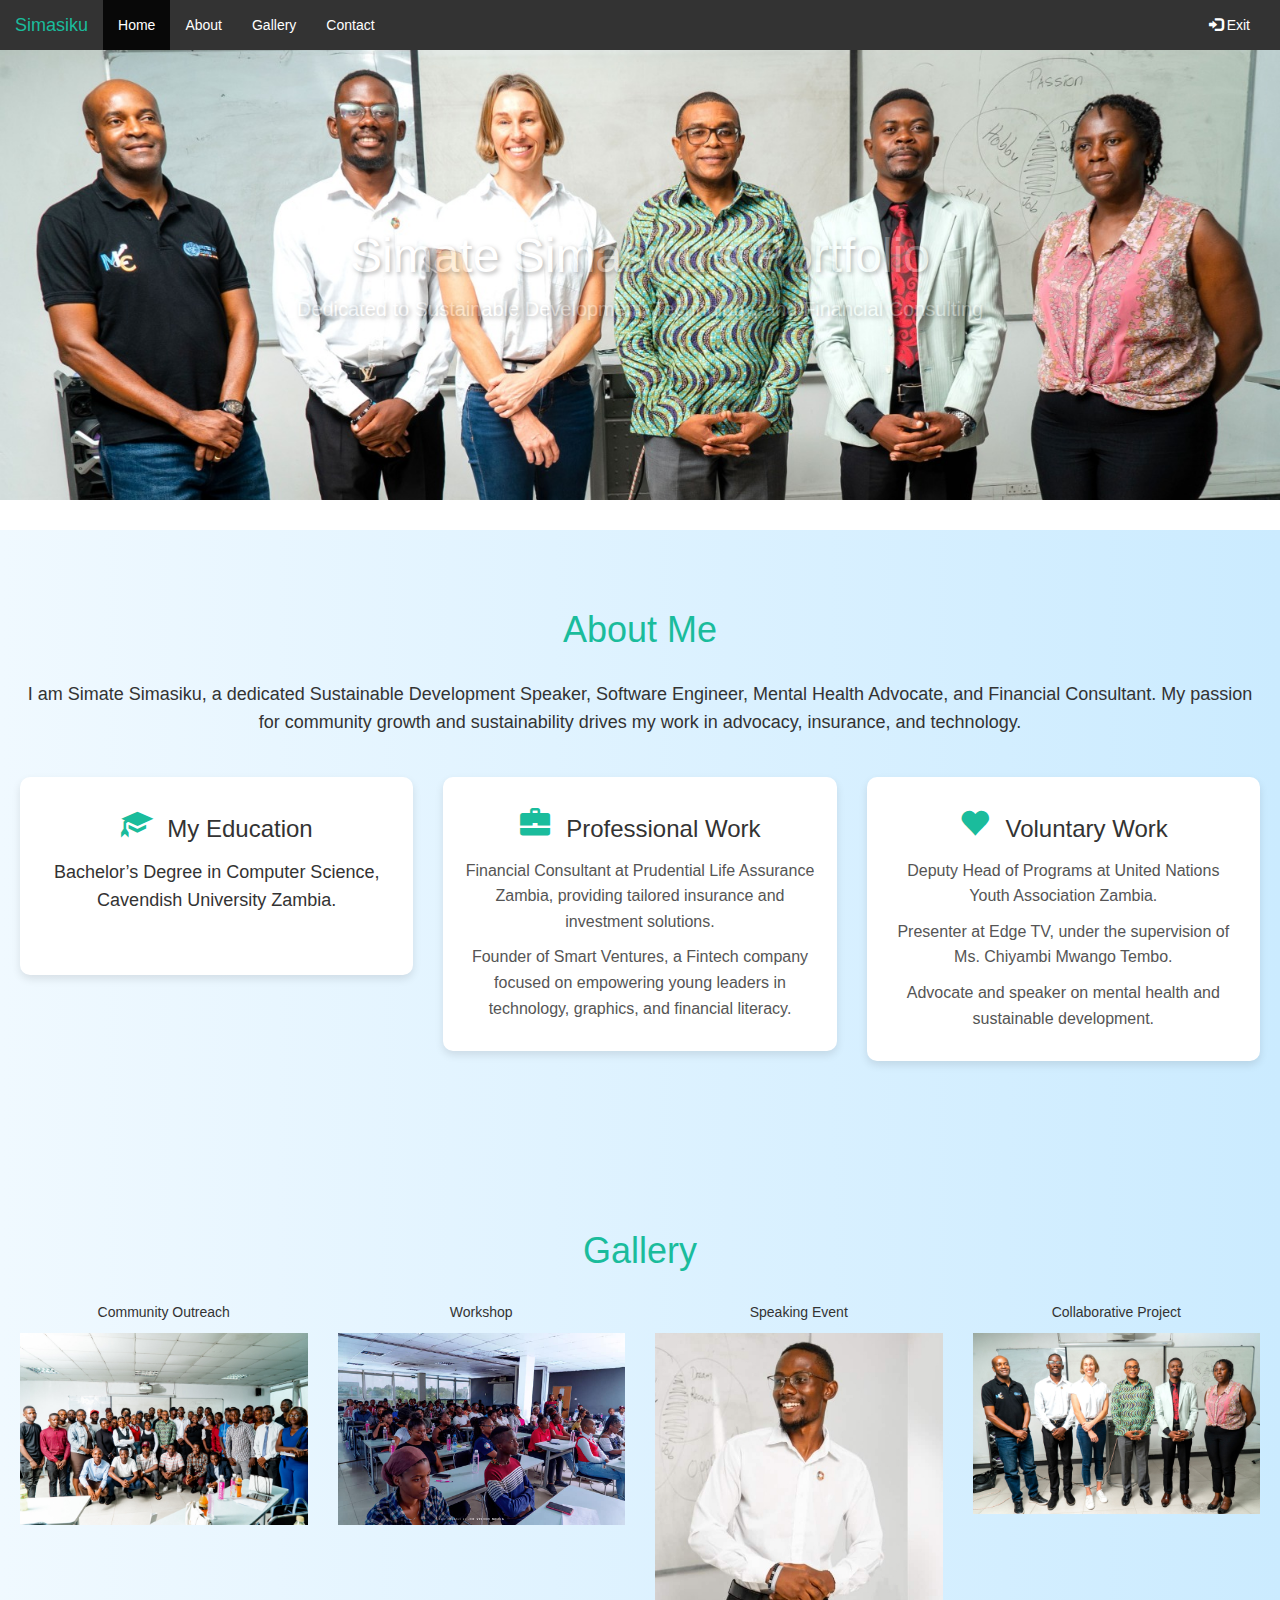
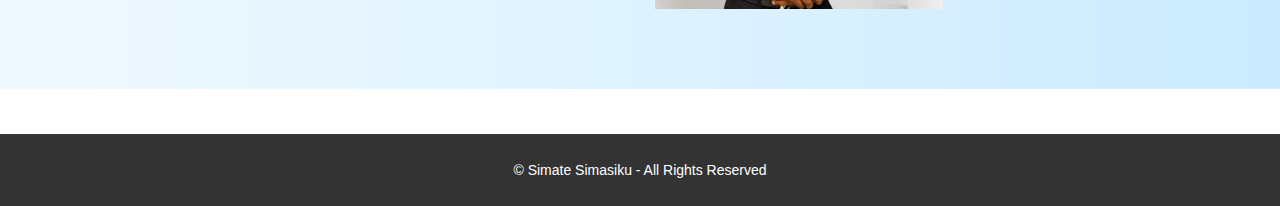
<file: index.html>
<!DOCTYPE html>
<html lang="en">
<head>
  <title>Simate Simasiku</title>
  <meta charset="utf-8">
  <meta name="viewport" content="width=device-width, initial-scale=1">
  
  <!-- Bootstrap CSS -->
  <link rel="stylesheet" href="https://maxcdn.bootstrapcdn.com/bootstrap/3.4.1/css/bootstrap.min.css">
  
  <!-- Custom CSS -->
  <link rel="stylesheet" href="style.css"> <!-- Ensure style.css is in the same folder as this HTML file -->

  <!-- jQuery and Bootstrap JavaScript -->
  <script src="https://ajax.googleapis.com/ajax/libs/jquery/3.7.1/jquery.min.js"></script>
  <script src="https://maxcdn.bootstrapcdn.com/bootstrap/3.4.1/js/bootstrap.min.js"></script>

  <!-- Custom JavaScript -->
  <script src="script/script.js"></script> <!-- Ensure script.js is in the same folder as this HTML file -->

  <style>
    /* Inline CSS for fallback in case external style.css fails to load */
    .navbar {
      margin-bottom: 0;
      border-radius: 0;
    }
    footer {
      background-color: #f2f2f2;
      padding: 25px;
    }
    .jumbotron {
      background-image: url('images/simate.jpeg'); 
      background-size: cover;
      color: white;
      text-shadow: 2px 2px 4px #000;
    }
  </style>
</head>
<body>

<!-- Navbar -->
<nav class="navbar navbar-inverse">
  <div class="container-fluid">
    <div class="navbar-header">
      <button type="button" class="navbar-toggle" data-toggle="collapse" data-target="#myNavbar">
        <span class="icon-bar"></span>
        <span class="icon-bar"></span>
        <span class="icon-bar"></span>                        
      </button>
      <a class="navbar-brand" href="#">Simasiku</a>
    </div>
    <div class="collapse navbar-collapse" id="myNavbar">
      <ul class="nav navbar-nav">
        <li class="active"><a href="#">Home</a></li>
        <li><a href="#about">About</a></li>
        <li><a href="#gallery">Gallery</a></li>
        <li><a href="contact.html">Contact</a></li>
      </ul>
      <ul class="nav navbar-nav navbar-right">
        <li><a href="#"><span class="glyphicon glyphicon-log-in"></span> Exit</a></li>
      </ul>
    </div>
  </div>
</nav>

<!-- Jumbotron -->
<div class="jumbotron text-center">
  <div class="container">
    <h1>Simate Simasiku's Portfolio</h1>      
    <p>Dedicated to Sustainable Development, Technology, and Financial Consulting</p>
  </div>
</div>

<!-- About Section -->
<div class="container-fluid bg-3 text-center" id="about">    
  <h3>About Me</h3>
  <p>I am Simate Simasiku, a dedicated Sustainable Development Speaker, Software Engineer, Mental Health Advocate, and Financial Consultant. My passion for community growth and sustainability drives my work in advocacy, insurance, and technology.</p>

  <div class="row">
    <!-- Education Card -->
    <div class="col-sm-4">
      <div class="card education-card">
        <h4><i class="glyphicon glyphicon-education"></i> My Education</h4>
        <p>Bachelor’s Degree in Computer Science, Cavendish University Zambia.</p>
      </div>
    </div>
    
    <!-- Professional Work Card -->
    <div class="col-sm-4">
      <div class="card work-card">
        <h4><i class="glyphicon glyphicon-briefcase"></i> Professional Work</h4>
        <ul>
          <li>Financial Consultant at Prudential Life Assurance Zambia, providing tailored insurance and investment solutions.</li>
          <li>Founder of Smart Ventures, a Fintech company focused on empowering young leaders in technology, graphics, and financial literacy.</li>
        </ul>
      </div>
    </div>

    <!-- Voluntary Work Card -->
    <div class="col-sm-4">
      <div class="card voluntary-card">
        <h4><i class="glyphicon glyphicon-heart"></i> Voluntary Work</h4>
        <ul>
          <li>Deputy Head of Programs at United Nations Youth Association Zambia.</li>
          <li>Presenter at Edge TV, under the supervision of Ms. Chiyambi Mwango Tembo.</li>
          <li>Advocate and speaker on mental health and sustainable development.</li>
        </ul>
      </div>
    </div>
  </div>
</div>


<!-- Gallery Section -->
<div class="container-fluid bg-3 text-center" id="gallery">    
  <h3>Gallery</h3>
  <div class="row">
    <div class="col-sm-3">
      <p>Community Outreach</p>
      <img src="images/community.jpeg" class="img-responsive" style="width:100%" alt="Image">
    </div>
    <div class="col-sm-3"> 
      <p>Workshop</p>
      <img src="images/Workshop.jpg" class="img-responsive" style="width:100%" alt="Image">
    </div>
    <div class="col-sm-3"> 
      <p>Speaking Event</p>
      <img src="images/speaking.jpeg" class="img-responsive" style="width:100%" alt="Image">
    </div>
    <div class="col-sm-3">
      <p>Collaborative Project</p>
      <img src="images/simate.jpeg" class="img-responsive" style="width:100%" alt="Image">
    </div>
  </div>
</div><br><br>

<!-- Footer -->
<footer class="container-fluid text-center" style="background-color: #333; color: #fff; padding: 25px;">
  <p>&copy; Simate Simasiku - All Rights Reserved</p>
</footer>

</body>
</html>
</file>
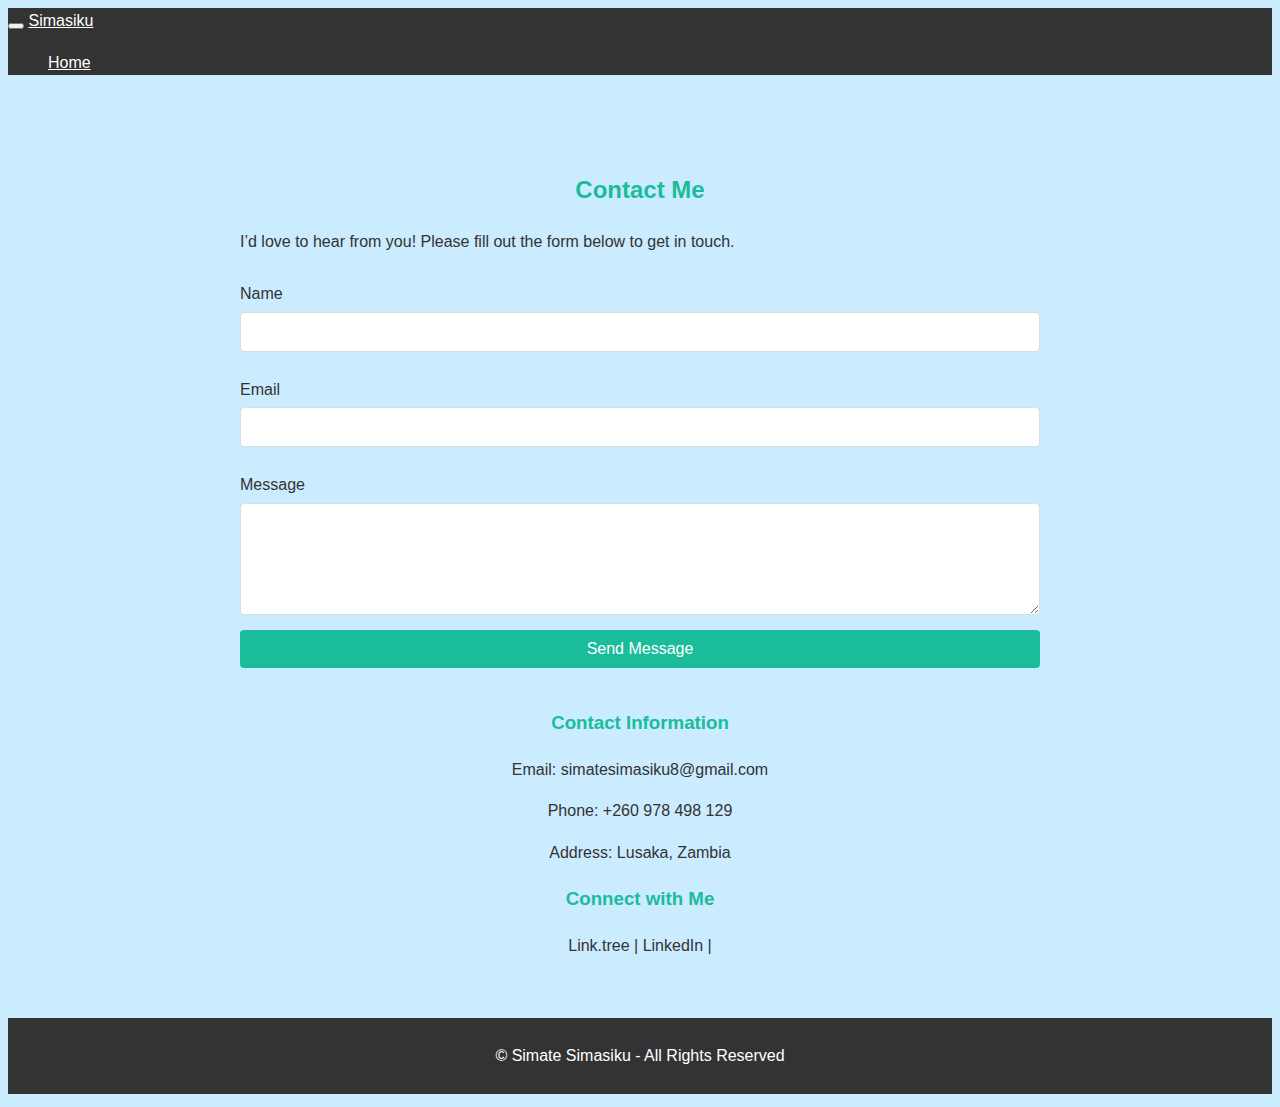
<file: contact.html>
<!DOCTYPE html>
<html lang="en">
<head>
  <meta charset="UTF-8">
  <meta name="viewport" content="width=device-width, initial-scale=1.0">
  <title>Contact Simate Simasiku</title>
  <link rel="stylesheet" href="style.css">
</head>
<body>

<!-- Navigation Bar -->
<nav class="navbar navbar-inverse">
  <div class="container-fluid">
    <div class="navbar-header">
      <button type="button" class="navbar-toggle" data-toggle="collapse" data-target="#myNavbar">
        <span class="icon-bar"></span>
        <span class="icon-bar"></span>
        <span class="icon-bar"></span>                        
      </button>
      <a class="navbar-brand" href="index.html">Simasiku</a>
    </div>
    <div class="collapse navbar-collapse" id="myNavbar">
      <ul class="nav navbar-nav">
        <li><a href="index.html">Home</a></li>
      </ul>
    </div>
  </div>
</nav>

<!-- Contact Section -->
<div class="container contact-section">
  <h2>Contact Me</h2>
  <p>I’d love to hear from you! Please fill out the form below to get in touch.</p>

  <!-- Contact Form -->
  <form id="contactForm" action="submit_form.html" method="post" class="contact-form" onsubmit="return handleSubmit()">
    <label for="name">Name</label>
    <input type="text" id="name" name="name" required>

    <label for="email">Email</label>
    <input type="email" id="email" name="email" required>

    <label for="message">Message</label>
    <textarea id="message" name="message" rows="5" required></textarea>

    <button type="submit" class="submit-btn">Send Message</button>
  </form>

  <!-- Contact Information -->
  <div class="contact-info">
    <h3>Contact Information</h3>
    <p>Email: simatesimasiku8@gmail.com</p>
    <p>Phone: +260 978 498 129</p>
    <p>Address: Lusaka, Zambia</p>
    
    <h3>Connect with Me</h3>
    <a href="https://linktr.ee/SimateSimasiku?utm_source=linktree_profile_share&ltsid=d3210c8d-380b-4b31-9183-add175d1d1be" target="_blank">Link.tree</a> |
    <a href="https://linktr.ee/SimateSimasiku?utm_source=linktree_profile_share&ltsid=d3210c8d-380b-4b31-9183-add175d1d1be" target="_blank">LinkedIn</a> |
  
  </div>
</div>

<!-- Footer -->
<footer class="container-fluid text-center">
  <p>&copy; Simate Simasiku - All Rights Reserved</p>
</footer>

<!-- JavaScript -->
<script>
  function handleSubmit() {
    // Prevent the form from submitting and redirect to the confirmation page
    event.preventDefault();

    // Redirect to submit_form.html (thank you or confirmation page)
    window.location.href = "submit_form.html"; 

    return false; // Prevent actual form submission
  }
</script>

</body>
</html>
</file>
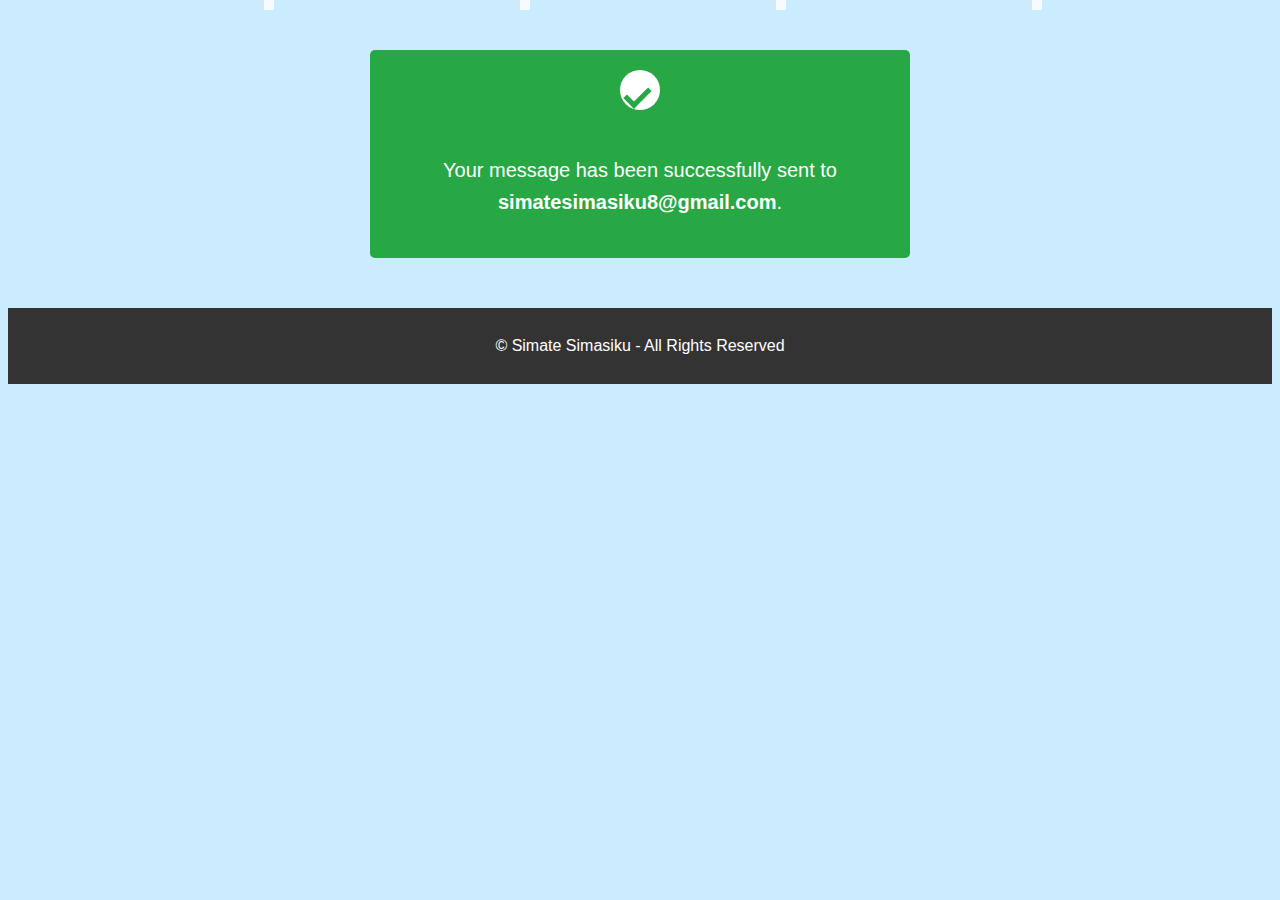
<file: submit_form.html>
<!DOCTYPE html>
<html lang="en">
<head>
  <meta charset="UTF-8">
  <meta name="viewport" content="width=device-width, initial-scale=1.0">
  <title>Message Sent - Simate Simasiku</title>
  <link rel="stylesheet" href="style.css">
  <style>
    /* General Styling */
    body {
      background-color: #cbebff; /* Blue background color */
      font-family: Arial, sans-serif;
      color: #ffffff;
    }

    /* Fade-in Slide-down Animation for Success Message */
    .success-message {
      text-align: center;
      background-color: #28a745;
      color: white;
      padding: 20px;
      border-radius: 5px;
      margin: 50px auto;
      font-size: 20px;
      max-width: 500px;
      animation: fadeSlide 1s ease-out;
    }

    @keyframes fadeSlide {
      0% {
        opacity: 0;
        transform: translateY(-20px);
      }
      100% {
        opacity: 1;
        transform: translateY(0);
      }
    }

    /* Checkmark Animation */
    .checkmark {
      display: inline-block;
      width: 40px;
      height: 40px;
      border-radius: 50%;
      background-color: white;
      margin-bottom: 15px;
      position: relative;
      animation: fadeIn 1.5s;
    }

    .checkmark:before {
      content: "";
      position: absolute;
      top: 12px;
      left: 10px;
      width: 10px;
      height: 20px;
      border-right: 5px solid #28a745;
      border-bottom: 5px solid #28a745;
      transform: rotate(45deg);
      animation: drawCheck 0.6s ease forwards;
    }

    @keyframes drawCheck {
      from {
        width: 0;
        height: 0;
      }
      to {
        width: 10px;
        height: 20px;
      }
    }

    /* Light Confetti Animation */
    .confetti {
      position: fixed;
      top: 0;
      width: 100%;
      height: 100%;
      pointer-events: none;
      overflow: hidden;
    }

    .confetti-piece {
      position: absolute;
      width: 10px;
      height: 10px;
      background: rgba(255, 255, 255, 0.8);
      animation: fall 3s linear infinite;
    }

    @keyframes fall {
      0% { transform: translateY(-100vh) rotate(0deg); }
      100% { transform: translateY(100vh) rotate(360deg); }
    }
  </style>
</head>
<body>

<!-- Success Message -->
<div class="success-message">
  <div class="checkmark"></div> <!-- Checkmark Icon -->
  <p>Your message has been successfully sent to <strong>simatesimasiku8@gmail.com</strong>.</p>
</div>

<!-- Confetti Animation -->
<div class="confetti">
  <!-- Example confetti pieces -->
  <div class="confetti-piece" style="left: 20%; animation-delay: 0.2s;"></div>
  <div class="confetti-piece" style="left: 40%; animation-delay: 0.4s;"></div>
  <div class="confetti-piece" style="left: 60%; animation-delay: 0.6s;"></div>
  <div class="confetti-piece" style="left: 80%; animation-delay: 0.8s;"></div>
</div>

<!-- Footer -->
<footer class="container-fluid text-center">
  <p>&copy; Simate Simasiku - All Rights Reserved</p>
</footer>

</body>
</html>
</file>
<file: style.css>
/* General styling */
body {
  font-family: Arial, sans-serif;
  line-height: 1.6;
  color: #333;
}

/* Navbar */
.navbar {
  background-color: #333;
  border: none;
}

.navbar-brand, .navbar-nav li a {
  color: #fff !important;
}

.navbar-brand:hover, .navbar-nav li a:hover {
  color: #1abc9c !important;
}

/* Jumbotron */
.jumbotron {
  background-image: url('images/simate.jpg'); /* Update path as needed */
  background-size: cover;
  background-position: center 20%; /* Move image down further */
  color: white;
  text-shadow: 2px 2px 4px rgba(0, 0, 0, 0.7);
  padding: 160px 25px 100px; /* Increase top padding to reveal more of the image */
  height: 450px; /* Increase height if needed */
}


.jumbotron h1 {
  font-size: 48px;
}

.jumbotron p {
  font-size: 20px;
}

/* Section Styling */
/* About Section Styling */
#about {
  padding: 60px 20px;
  background: linear-gradient(to right, #f0f9ff, #cbebff); /* Soft gradient */
  background-size: cover;
  background-position: center;
}

#about h3 {
  font-size: 36px;
  color: #1abc9c;
  margin-bottom: 30px;
}

#about p {
  font-size: 18px;
  color: #333;
  line-height: 1.6;
  margin-bottom: 40px;
}


h3 {
  color: #1abc9c;
}

/* Image Gallery */
/* Gallery Section Styling */
#gallery {
  padding: 60px 20px;
  background: linear-gradient(to right, #f0f9ff, #cbebff); /* Soft gradient */
  background-size: cover;
  background-position: center;
}

#gallery h3 {
  font-size: 36px;
  color: #1abc9c;
  margin-bottom: 30px;
}

#gallery .row .col-sm-3 {
  margin-bottom: 20px;
}


.container-fluid.bg-3 img {
  transition: transform 0.3s;
}

.container-fluid.bg-3 img:hover {
  transform: scale(1.1);
  box-shadow: 0 4px 8px rgba(0, 0, 0, 0.3);
}

/* Footer */
/* Footer Styling */
footer {
  background-color: #333; 
  color: #fff;
  padding: 25px;
  text-align: center;
}

footer p {
  margin: 0;
}


footer p {
  margin: 0;
}

/* Smooth Scroll */
html {
  scroll-behavior: smooth;
  background-color: #cbebff;
}
/* Contact Page */
.contact-section {
  padding: 60px 20px;
  max-width: 800px;
  margin: auto;
  
}

.contact-section h2 {
  color: #1abc9c;
  text-align: center;
  margin-bottom: 20px;
}

.contact-form {
  display: flex;
  flex-direction: column;
}

.contact-form label {
  margin-top: 10px;
  color: #333;
}

.contact-form input, .contact-form textarea {
  padding: 10px;
  margin-top: 5px;
  margin-bottom: 15px;
  border: 1px solid #ddd;
  border-radius: 4px;
  font-size: 16px;
}

.contact-form .submit-btn {
  background-color: #1abc9c;
  color: white;
  padding: 10px 20px;
  border: none;
  border-radius: 4px;
  cursor: pointer;
  font-size: 16px;
  transition: background-color 0.3s;
}

.contact-form .submit-btn:hover {
  background-color: #cbebff;
}

.contact-info {
  text-align: center;
  margin-top: 40px;
}

.contact-info h3 {
  color: #1abc9c;
}

.contact-info p, .contact-info a {
  color: #333;
  font-size: 16px;
  text-decoration: none;
}

.contact-info a:hover {
  color: #1abc9c;
}

/* Footer Styling */
footer {
  background-color: #333;
  color: #fff;
  padding: 25px;
  text-align: center;
}
/* General Section Styling */
#about {
  padding: 60px 20px;
}

#about h3 {
  font-size: 36px;
  color: #1abc9c;
  margin-bottom: 30px;
}

#about p {
  font-size: 18px;
  color: #333;
  line-height: 1.6;
  margin-bottom: 40px;
}

/* Card Layout Styling */
.card {
  background-color: #fff;
  border-radius: 10px;
  padding: 20px;
  box-shadow: 0 4px 8px rgba(0, 0, 0, 0.1);
  margin-bottom: 30px;
  transition: transform 0.3s ease, box-shadow 0.3s ease;
}

.card h4 {
  font-size: 24px;
  color: #333;
  margin-bottom: 15px;
}

.card p, .card ul {
  font-size: 16px;
  color: #555;
}

.card ul {
  list-style-type: none;
  padding-left: 0;
}

.card ul li {
  margin-bottom: 10px;
}

.card i {
  font-size: 28px;
  color: #1abc9c;
  margin-right: 10px;
}

/* Hover Effects */
.card:hover {
  transform: translateY(-5px);
  box-shadow: 0 6px 12px rgba(0, 0, 0, 0.2);
}

.card .glyphicon {
  font-size: 30px;
  color: #1abc9c;
}

/* Responsive Design */
@media (max-width: 767px) {
  .card {
    margin-bottom: 20px;
  }
}
</file>
